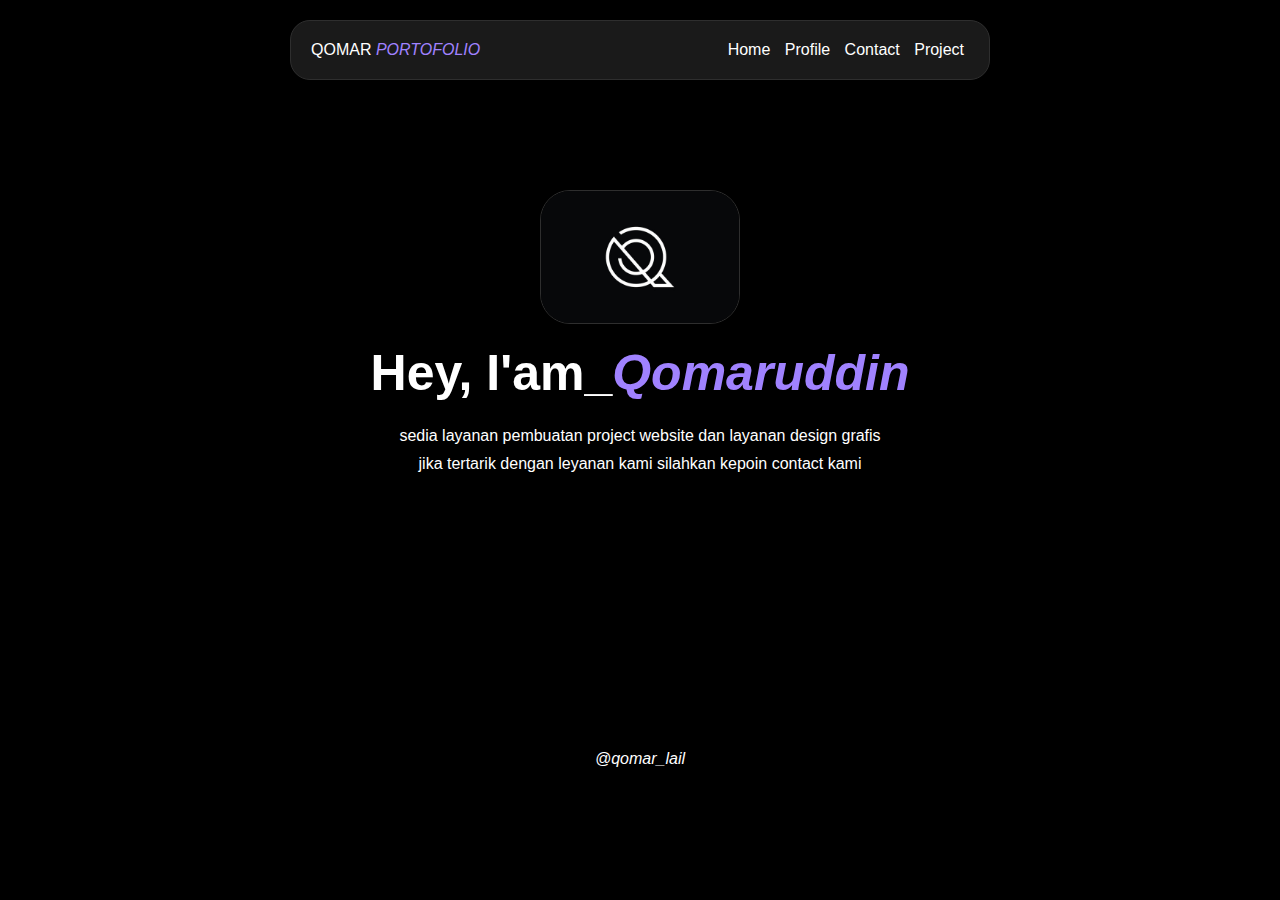
<file: index.html>
<!DOCTYPE html>
<html lang="en">
<head>
    <meta charset="UTF-8">
    <meta name="viewport" content="width=device-width, initial-scale=1.0">
    <title>portofolio</title>
    <link rel="stylesheet" href="style.css">
</head>
<body>
    <header>
        <nav>
            <div class="header">
                <p>QOMAR <span>PORTOFOLIO</span></p>
                <div class="menu">
                    <a href="index.html">Home</a>
                    <a href="profile.html">Profile</a>
                    <a href="contact.html">Contact</a>
                    <a href="">Project</a>
                </div>
            </div>
        </nav>
    </header>

    <div class="mid">
        <div class="isi">
            <img src="logo.jpg" alt="" class="logo-side-1">
            <h1>Hey, I'am_<span>Qomaruddin</span></h1>
            <div class="paragraf-side-1">
                <p>sedia layanan pembuatan project website dan layanan design grafis</p>
                <p>jika tertarik dengan leyanan kami silahkan kepoin contact kami</p>
            </div>
        </div>
    </div>

    <footer>
        <p>@qomar_lail</p>
    </footer>
</body>
</html>
</file>
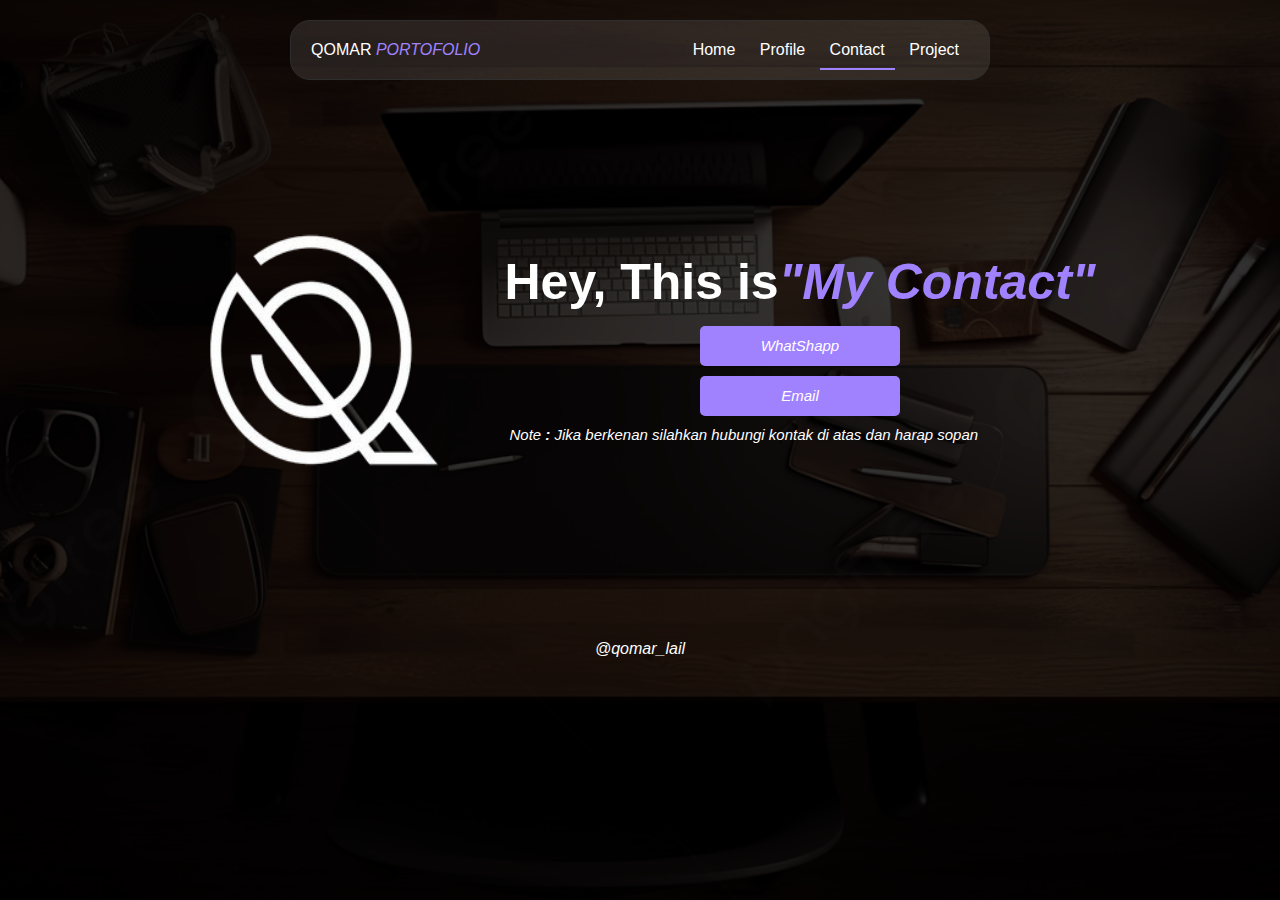
<file: contact.html>
<!DOCTYPE html>
<html lang="en">
<head>
    <meta charset="UTF-8">
    <meta name="viewport" content="width=device-width, initial-scale=1.0">
    <title>contact</title>
    <link rel="stylesheet" href="contact.css">
</head>
<body>
    <div class="container">
        <header>
            <nav>
                <div class="header">
                    <p>QOMAR <span>PORTOFOLIO</span></p>
                    <div class="menu">
                        <a href="index.html">Home</a>
                        <a href="profile.html">Profile</a>
                        <a href="contact.html" class="contact">Contact</a>
                        <a href="">Project</a>
                    </div>
                </div>
            </nav>
        </header>
        <div class="content">
            <div class="isi">
                <div class="elemen"></div><img src="logo-r.png" class="gambar">
                <div class="text">
                    <h1>Hey, This is<span>"My Contact"</span></h1>
                    <div class="b-contact">
                        <a href="wa.link/2d7f0u" class="tombol"><p>WhatShapp</p></a>
                        <a href="mailto:qomaruddinlail@gmail.com" class="tombol"><p>Email</p></a>
                    </div>
                    <P>Note <b>:</b> Jika berkenan silahkan hubungi kontak di atas dan harap sopan</P>
                </div>
            </div>
        </div>
        <footer>
            <div class="hastag">
                <p>@qomar_lail</p>
            </div>
        </footer>
    </div>
</body>
</html>
</file>
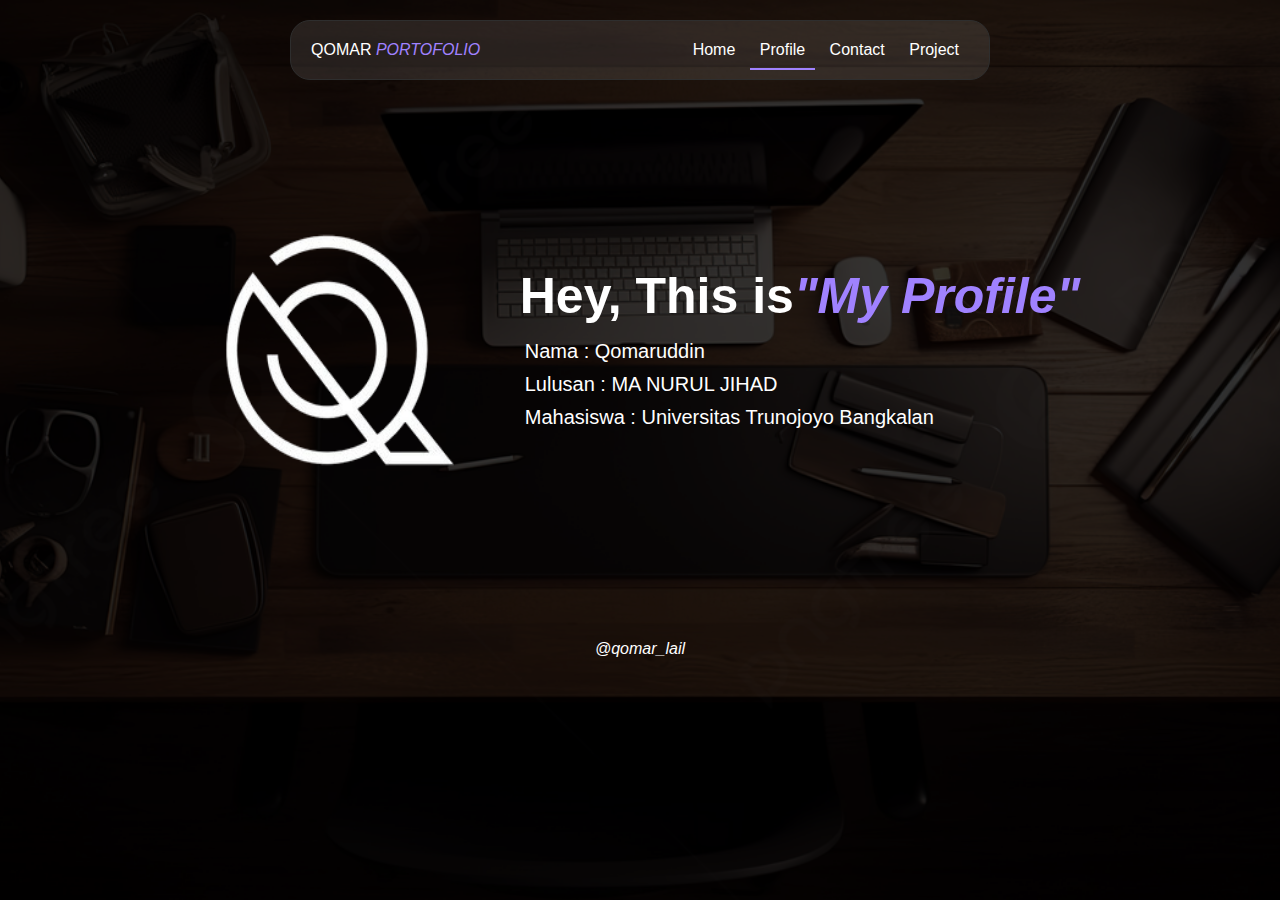
<file: profile.html>
<!DOCTYPE html>
<html lang="en">
<head>
    <meta charset="UTF-8">
    <meta name="viewport" content="width=device-width, initial-scale=1.0">
    <title>profile</title>
    <link rel="stylesheet" href="profile.css">
</head>
<body>
    <div class="container">
        <header>
            <nav>
                <div class="header">
                    <p>QOMAR <span>PORTOFOLIO</span></p>
                    <div class="menu">
                        <a href="index.html">Home</a>
                        <a href="profile.html" class="Profile">Profile</a>
                        <a href="contact.html">Contact</a>
                        <a href="">Project</a>
                    </div>
                </div>
            </nav>
        </header>
        <div class="content">
            <div class="isi">
                <div class="elemen"></div><img src="logo-r.png" class="gambar">
                <div class="text">
                    <h1>Hey, This is<span>"My Profile"</span></h1>
                    <p>Nama : Qomaruddin</p>
                    <P>Lulusan : MA NURUL JIHAD</P>
                    <P>Mahasiswa : Universitas Trunojoyo Bangkalan</P>
                </div>
            </div>
        </div>
        <footer>
            <div class="hastag">
                <p>@qomar_lail</p>
            </div>
        </footer>
    </div>
</body>
</html>
</file>
<file: style.css>
*{
    padding: 0px;
    margin: 0px;
    box-sizing: border-box;
}
body{
    background-color: #000000;
    font-family: "poppins",sans-serif;
    color: #ffffff;
}
header{
    display: flex;
    justify-content: center;
}
nav{
    border: 1px solid #2e2e2e;
    background-color:rgb(255, 255 , 255, 0.1);
    padding: 20px;
    margin: 20px;
    border-radius: 20px;
    -webkit-border-radius: 20px;
    -moz-border-radius: 20px;
    -ms-border-radius: 20px;
    -o-border-radius: 20px;
    width:700px ;
    height: 60px;
    justify-content: center;
    align-content: center;
}
.header{
    display: flex;
    justify-content:space-between;
}
.header p {
    font-weight: 500;
}
.header p span{
    font-weight: 500;
    font-style: oblique;
    color: #a082ff;

}
.header menu{
    display: flex;
    justify-content:space-evenly;
}
.header .menu a{
    color: #ffffff;
    text-decoration: none;
    margin: 5px;
    font-weight: 500;
}
.mid{
    width: 100%;
    display: flex;
    justify-content: center;
}
.isi{
    position: absolute;
    display: flex;
    flex-direction: column;
    justify-content: center;
    align-content: center;
    align-items: center;
    text-align: center;
    margin-top: 90px;
}
.isi .logo-side-1{
    border-radius: 30px;
    width: 200px;
    height: 150;
    align-items: center;
    margin-bottom: 20px;
    border: 1px solid #2e2e2e;
}
.isi h1{
    font-size: 50px;
}
.isi h1 span{
    color:  #a082ff;
    font-style: italic;
}
.isi .paragraf-side-1{
    padding-top: 15px;
}
.isi p{
    padding-top: 10px;
}
footer{
    padding-top: 650px;
    display: flex;
    justify-content: center;
}
footer p {
    font-style: italic;
}
</file>
<file: contact.css>
*{
    padding: 0px;
    margin: 0px;
    box-sizing: border-box;
}
body{
    background: url("bg-profile.jpg") no-repeat center center fixed;
    background-size: cover;
    font-family: "poppins",sans-serif;
    color: #ffffff;
}
.container{
    width: 100%;
    height: 100Vh;
    background-color: rgb(0, 0, 0,0.8);
}
header{
    display: flex;
    justify-content: center;
}
nav{
    border: 1px solid #2e2e2e;
    background-color:rgb(255, 255 , 255, 0.1);
    padding: 20px;
    margin: 20px;
    border-radius: 20px;
    -webkit-border-radius: 20px;
    -moz-border-radius: 20px;
    -ms-border-radius: 20px;
    -o-border-radius: 20px;
    width:700px ;
    height: 60px;
    justify-content: center;
    align-content: center;
}
.header{
    display: flex;
    justify-content:space-between;
}
.header p {
    font-weight: 500;
}
.header p span{
    font-weight: 500;
    font-style: oblique;
    color: #a082ff;

}
.header menu{
    display: flex;
    justify-content:space-evenly;
}
.header .menu a{
    color: #ffffff;
    text-decoration: none;
    padding: 10px;
    font-weight: 500;
}
.contact{
    color: #a082ff;
    border-bottom: 2px solid #a082ff;
}
.content{
    width: 100%;
    justify-content: center;
    align-content: center;
}
.isi{
    width: 100%;
    display: flex;
    justify-content:center;
    align-content: center;
    align-items: center;
}
.isi .gambar{
    position: relative;
    height: 500px;
    width: 660px;
    border-radius: 10px;
    -webkit-border-radius: 10px;
    -moz-border-radius: 10px;
    -ms-border-radius: 10px;
    -o-border-radius: 10px;
    left: -20px;
}
.isi .text{
    position:relative;
    left:-170px;
}
.isi .text h1{
    font-size: 50px;
    margin-bottom: 10px;
}
.isi .text h1 span{
    color:#a082ff;
    font-style: italic;
}
.b-contact{
    width: 100%;
    display: flex;
    flex-direction: column;
    justify-content: center;
    align-items: center;
}
.tombol{
    text-decoration: none;
    font-family: "poppins" sans-serif;
    color: #ffffff;
    font-size: 40px;
}
.tombol p{
    background-color: #a082ff;
    width: 200px;
    margin: 5px;
    font-size: 30px;
    border-radius: 5px;
    height: 40px;
    display: flex;
    justify-content: center;
    align-items: center;
    text-decoration: none;
    -webkit-border-radius: 5px;
    -moz-border-radius: 5px;
    -ms-border-radius: 5px;
    -o-border-radius: 5px;
}
.isi .text p{
    padding: 5px;
    font-size: 15px;
    font-style: italic;
    align-items: center;
}
footer{
    width: 100%;
    margin-top: 40px;
    display: flex;
    justify-content: center;
}
.hastag p{
    font-style: italic;
    font-weight: 50;
}
</file>
<file: profile.css>
*{
    padding: 0px;
    margin: 0px;
    box-sizing: border-box;
}
body{
    background: url("bg-profile.jpg") no-repeat center center fixed;
    background-size: cover;
    font-family: "poppins",sans-serif;
    color: #ffffff;
}
.container{
    width: 100%;
    height: 100Vh;
    background-color: rgb(0, 0, 0,0.8);
}
header{
    display: flex;
    justify-content: center;
}
nav{
    border: 1px solid #2e2e2e;
    background-color:rgb(255, 255 , 255, 0.1);
    padding: 20px;
    margin: 20px;
    border-radius: 20px;
    -webkit-border-radius: 20px;
    -moz-border-radius: 20px;
    -ms-border-radius: 20px;
    -o-border-radius: 20px;
    width:700px ;
    height: 60px;
    justify-content: center;
    align-content: center;
}
.header{
    display: flex;
    justify-content:space-between;
}
.header p {
    font-weight: 500;
}
.header p span{
    font-weight: 500;
    font-style: oblique;
    color: #a082ff;

}
.header menu{
    display: flex;
    justify-content:space-evenly;
}
.header .menu a{
    color: #ffffff;
    text-decoration: none;
    padding: 10px;
    font-weight: 500;
}
.Profile{
    color: #a082ff;
    border-bottom: 2px solid #a082ff;
}
.content{
    width: 100%;
    justify-content: center;
    align-content: center;
}
.isi{
    width: 100%;
    display: flex;
    justify-content:center;
    align-content: center;
    align-items: center;
}
.isi .gambar{
    position: relative;
    height: 500px;
    width: 660px;
    border-radius: 10px;
    -webkit-border-radius: 10px;
    -moz-border-radius: 10px;
    -ms-border-radius: 10px;
    -o-border-radius: 10px;
    left: -20px;
}
.isi .text{
    position:relative;
    left:-170px;
}
.isi .text h1{
    font-size: 50px;
    margin-bottom: 10px;
}
.isi .text h1 span{
    color:#a082ff;
    font-style: italic;
}
.isi .text p{
    padding: 5px;
    font-size: 20px;
}
footer{
    width: 100%;
    margin-top: 40px;
    display: flex;
    justify-content: center;
}
.hastag p{
    font-style: italic;
    font-weight: 50;
}
</file>
